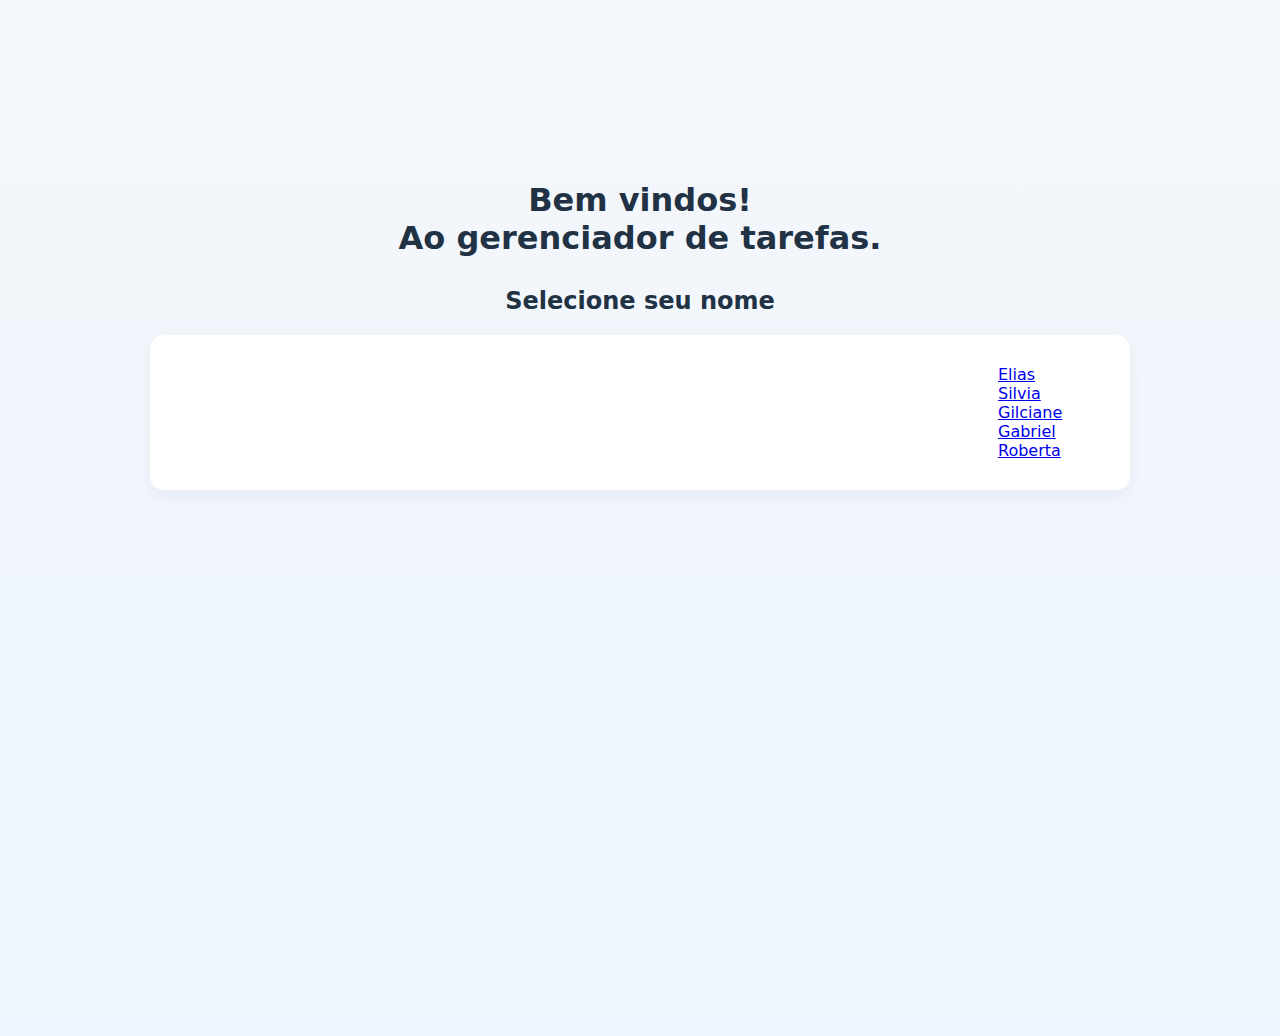
<file: index.html>
<!DOCTYPE html>
<html lang="pt-BR">

<head>
    <meta charset="UTF-8">
    <meta name="author" content="Elias João do Nascimento Jr">
    <meta name="viewport" content="width=device-width, initial-scale=1.0">
    <title>Gerenciador de Tarefas</title>
    <link rel="stylesheet" href="Css/styles_index.css">
    <link rel="icon" type="image/x-icon " href="Imagens/Favicon-cx2.png">
    <link href="https://cdn.jsdelivr.net/npm/bootstrap@5.3.2/dist/css/bootstrap.min.css" rel="stylesheet"
        integrity="sha384-T3c6CoIi6uLrA9TneNEoa7RxnatzjcDSCmG1MXxSR1GAsXEV/Dwwykc2MPK8M2HN" crossorigin="anonymous">
    <title>Portifolio</title>
</head>

<body>
    <div class="head">
        
        <header>
            <h1 class="title">Bem vindos! <br> Ao gerenciador de tarefas.</h1>
            <h2 class="sub-title">Selecione seu nome</h2>
        </header>

        <section class="card">

            <div style="display:flex;gap:12px;align-items:flex-start;">
                <div class="btn">
                    <a href="gerenciador_de_tarefas.html" class="btn btn-secondary pag">Elias</a>
                    <a href="gerenciador_de_tarefas.html" class="btn btn-secondary pag">Silvia</a>
                    <a href="gerenciador_de_tarefas.html" class="btn btn-secondary pag">Gilciane</a>
                    <a href="gerenciador_de_tarefas.html" class="btn btn-secondary pag">Gabriel</a>
                    <a href="gerenciador_de_tarefas.html" class="btn btn-secondary pag">Roberta</a>
                </div>
            </div>
        </section>
    </div>

</body>
</body>

</html>
</file>
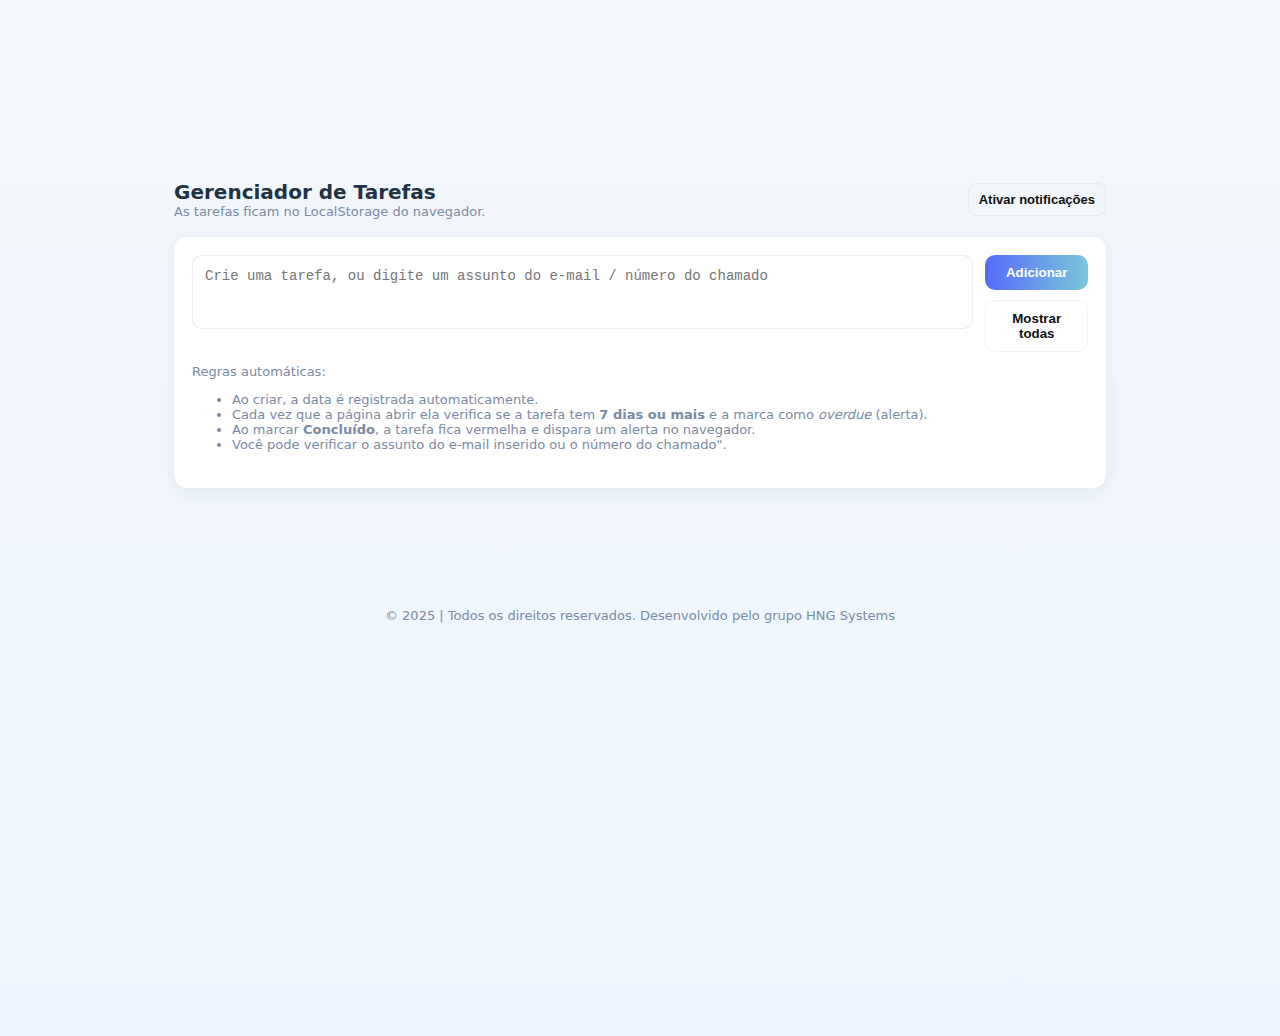
<file: gerenciador_de_tarefas.html>
<!doctype html>
<html lang="pt-BR">
<head>
  <meta charset="utf-8" />
  <meta name="viewport" content="width=device-width,initial-scale=1" />
  <meta name=" author" content="Elias joão do Nascimento jr">
  <title>Gerenciador de Tarefas</title>
  <link rel="stylesheet" href="Css/styles.css">
  <link rel="icon" type="image/x-icon " href="Imagens/Favicon-cx2.png">
</head>
<body>
  <div class="wrap">
    <header>
      <div>
        <h1>Gerenciador de Tarefas </h1>
        <div style="color:var(--muted);font-size:13px">As tarefas ficam no LocalStorage do navegador.</div>
      </div>
      <div>
        <button id="btn-notif" class="btn-ghost small">Ativar notificações</button>
      </div>
    </header>

    <section class="card">
      <div style="display:flex;gap:12px;align-items:flex-start;">
        <textarea id="taskText" rows="3" placeholder="Crie uma tarefa, ou digite um assunto do e-mail / número do chamado"></textarea>
        <div style="display:flex;flex-direction:column;gap:10px">
          <button id="addBtn">Adicionar</button>
          <button id="showAllBtn" class="btn-ghost">Mostrar todas</button>
        </div>
      </div>

      <div style="margin-top:12px;color:var(--muted);font-size:13px">Regras automáticas:
        <ul>
          <li>Ao criar, a data é registrada automaticamente.</li>
          <li>Cada vez que a página abrir ela verifica se a tarefa tem <strong>7 dias ou mais</strong> e a marca como <em>overdue</em> (alerta).</li>
          <li>Ao marcar <strong>Concluído</strong>, a tarefa fica vermelha e dispara um alerta no navegador.</li>
          <li>Você pode verificar o assunto do e-mail inserido ou o número do chamado".</li>
        </ul>
      </div>

      <div class="tasks" id="tasksContainer"></div>
    </section>

    <footer>
      © 2025 | Todos os direitos reservados. Desenvolvido pelo grupo HNG Systems 
      <!--salva no LocalStorage e permite notificações para receber alertas diários.-->
    </footer>
  </div>
<script src="Js/gerenciador.js"></script>
</body>
</html>
</file>
<file: Css/styles_index.css>
:root{
      --bg:#f4f7fb;
      --card:#ffffff;
      --muted:#7b8aa3;
      --accent:#556bfb;
      --accent-2:#7cc7d9;
      --danger:#ff4d4f;
      --success:#2db84d;
      font-family: Inter, Roboto, "Segoe UI", system-ui, -apple-system, "Helvetica Neue", Arial;
    }

 body{margin:0;background:linear-gradient(180deg,var(--bg),#eef6ff);min-height:100vh;color:#213244}   
.head{ max-width:980px;margin:136px auto;padding:24px}
.card{background:var(--card);border-radius:14px;box-shadow:0 6px 20px rgba(18,40,80,0.06);padding:18px}
.btn{border-radius: 25px;}
.sub-title{text-align: center; margin-top: 30px;}
.title{text-align: center;}
.btn{margin: 12px; margin-left: 415px;}

.pag{list-style: none;}
</file>
<file: Css/styles.css>
:root{
      --bg:#f4f7fb;
      --card:#ffffff;
      --muted:#7b8aa3;
      --accent:#556bfb;
      --accent-2:#7cc7d9;
      --danger:#ff4d4f;
      --success:#2db84d;
      font-family: Inter, Roboto, "Segoe UI", system-ui, -apple-system, "Helvetica Neue", Arial;
    }
    *{box-sizing:border-box}
    body{margin:0;background:linear-gradient(180deg,var(--bg),#eef6ff);min-height:100vh;color:#213244}
    .wrap{ max-width:980px;margin:136px auto;padding:24px}
    header{margin-top:20px; display:flex;align-items:center;justify-content:space-between;margin-bottom:18px}
    h1{margin:0;font-size:20px}
    .card{background:var(--card);border-radius:14px;box-shadow:0 6px 20px rgba(18,40,80,0.06);padding:18px}

    .form-row{display:flex;gap:12px}
    textarea,input{width:100%;padding:12px;border-radius:10px;border:1px solid rgba(33,50,68,0.08);font-size:14px;resize:none}
    button{padding:10px 14px;border-radius:10px;border:0;background:linear-gradient(90deg,var(--accent),var(--accent-2));color:white;font-weight:600;cursor:pointer}
    .btn-ghost{background:transparent;border:1px solid rgba(33,50,68,0.06);color:var(--muted)}

    .tasks{margin-top:18px;display:grid;grid-template-columns:repeat(auto-fill,minmax(300px,1fr));gap:12px}
    .task{padding:14px;border-radius:12px;border:1px solid rgba(33,50,68,0.04);background:linear-gradient(180deg,rgba(255,255,255,0.98),rgba(250,255,255,0.9));position:relative}
    .task h3{margin:0 0 6px 0;font-size:15px}
    .meta{font-size:12px;color:var(--muted)}
    .controls{display:flex;gap:8px;margin-top:10px}
    .small{font-size:13px;padding:8px 10px;border-radius:8px}

    .badge{position:absolute;right:12px;top:12px;padding:6px 8px;border-radius:8px;font-size:12px;background:rgba(85,107,251,0.12);color:var(--accent)}
    .overdue{background:rgba(255,77,79,0.1);color:var(--danger)}
    .completed h3{color:var(--danger);text-decoration:line-through}
    .btn-ghost{color: #111111;}

    footer{margin-top:120px;text-align:center;color:var(--muted);font-size:13px}

    @media(max-width:480px){.form-row{flex-direction:column}.tasks{grid-template-columns:1fr}}
</file>
